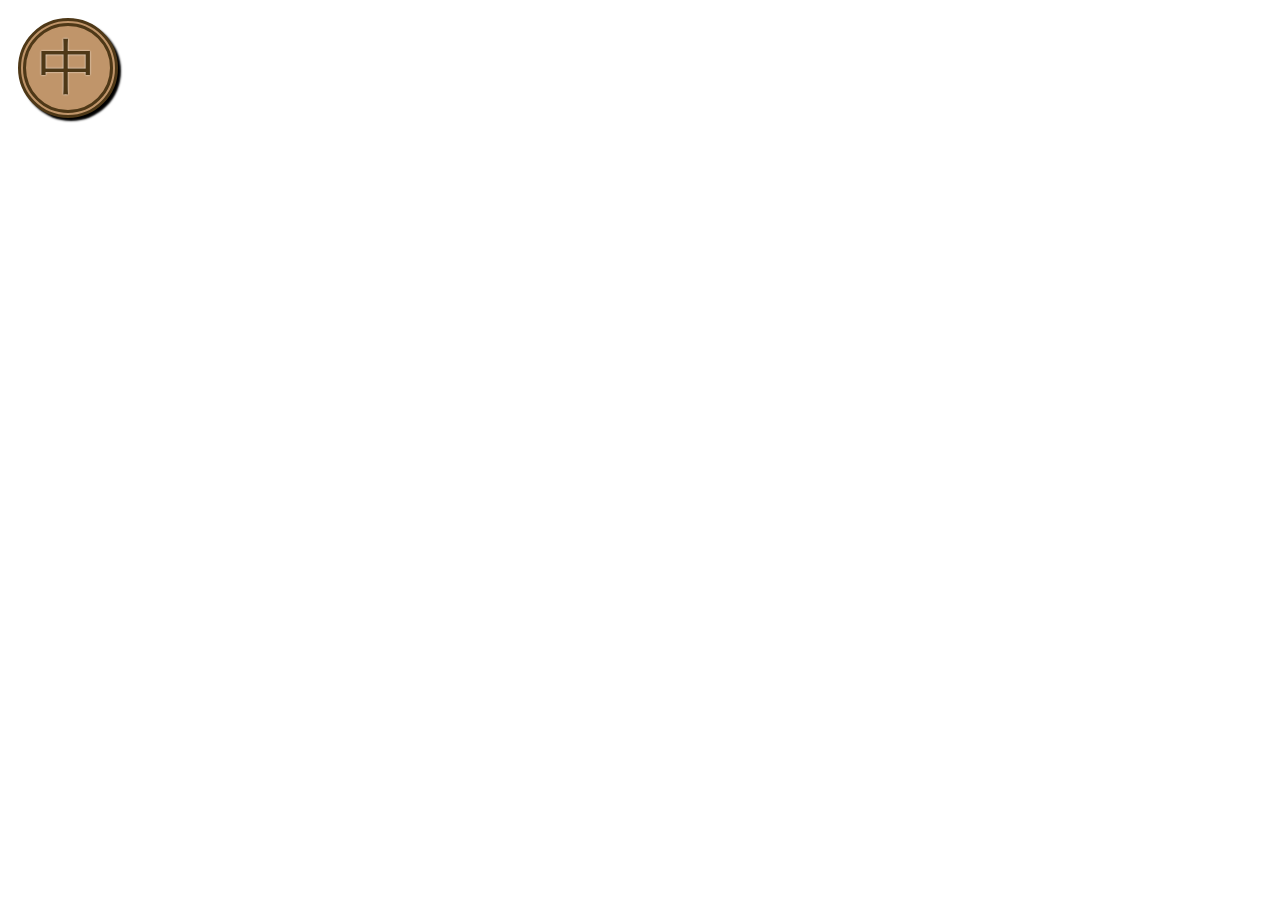
<file: www/cnchess/cnchess.html>
<!doctype html>

<head>
    <meta name="Author" content="Linden">
    <meta name="keywords" content="">
    <meta name="description" content="">
    <meta charset="UTF-8">
    <meta name="viewport" content="width=device-width, initial-scale=1.0, maximum-scale=1.0, user-scalable=0">

    <link rel="stylesheet" href="css/cnchess.css">
    <script type="text/javascript" src="js/cnchess.js" defer> </script>
</head>

<body>
    <div class='pieces black'>中</div>
</body>
</file>
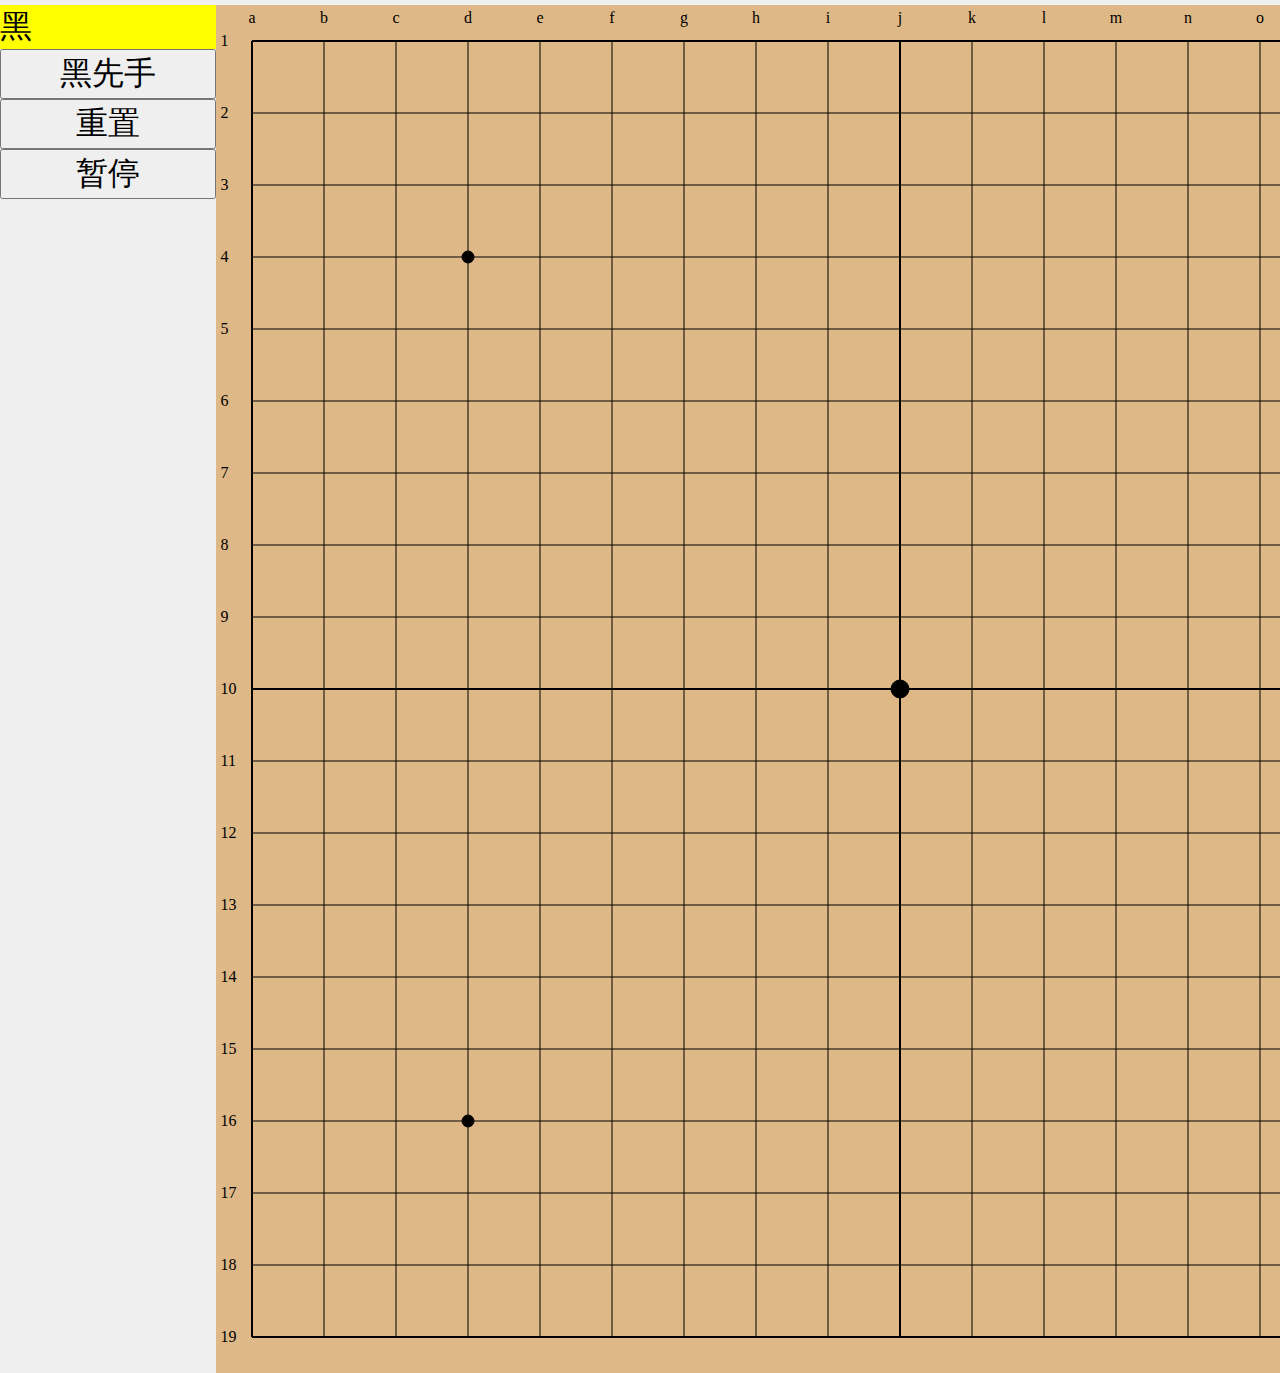
<file: www/gogogo/gogogo.html>
<!DOCTYPE html>
<html>

<head>
    <meta name="Author" content="Linden">
    <meta name="keywords" content="">
    <meta name="description" content="">
    <meta charset="UTF-8">
    <title> GoGoGo </title>

    <link rel="shortcut icon" type="image/x-icon" href="image/favicon.ico" />
    <link rel="stylesheet" href="css/gogogo.css">

    <script type="text/javascript" src="js/gogogo.js" defer> </script>
    <style>

    </style>

</head>

<body>

    <div id="mainframe">

        <div id="leftbar" class="bar">
            <div id="blackbar">黑</div>
            <button type="button" id="blackfirst" style="font-size: 1em;">黑先手</button>
            <button type="button" id="reset" style="font-size: 1em;">重置</button>
            <button type="button" id="forbidgo" style="font-size: 1em;">暂停</button>

            <div id="leftflag" class="flag" > </div>
        </div>
        <div id="rightbar" class="bar">
            <div id="whitebar">白</div>
            <button type="button" id="whitefirst" style="font-size: 1em;">白先手</button>

            <div id="rightflag" class="flag" >  </div>
        </div>

        <div id="container">
            <svg xmlns="http://www.w3.org/2000/svg" version="1.1" id="svggrid"> 
                <defs>
                    <radialGradient id="black" cx=".3" cy=".3" r="60%">
                    <stop offset="0%" stop-color="#bbb"></stop>
                    <stop offset="100%" stop-color="#000"></stop>
                    </radialGradient>

                    <radialGradient id="white" cx=".3" cy=".3" r="0.9">
                        <stop offset="0%" stop-color="#fff"></stop>
                        <stop offset="100%" stop-color="#777"></stop>
                    </radialGradient>
                </defs>
            </svg>

            <div id="go" >  </div>
        </div>
    </div>
</body>

</html>
</file>
<file: www/cnchess/css/cnchess.css>
.pieces {
    width: 84px;
    height: 84px;
    border-radius: 50px;
    border: rgb(78, 56, 23) double 8px;
    background-color: rgb(192, 149, 106);
    margin: auto;
    text-align: center;
    font: 60px "楷體";
    line-height: 84px;
    text-shadow: 0px 0px 2px white;
    box-shadow: 3px 3px 2px black;
    float: left;
    margin: 10px;
}

.red {
    color: rgb(144, 11, 11);
    border-color: rgb(144, 11, 11)
}

.black {
    color: rgb(78, 56, 23)
}
</file>
<file: www/gogogo/css/gogogo.css>
body{
    margin: 0px;
    background: #efefef;
}



/* --------------------------------------- 主内容区 --------------------------------------- */
#mainframe{
    --side-width: 72px;
    --side-height: 72px;

    display: grid;
    grid-template-columns: calc(var(--side-width) * 3) auto calc(var(--side-width) * 3);
    grid-template-areas: "leftbar go rightbar";
    width: calc(var(--side-width) * 3 + var(--side-width) * 19 + var(--side-width) * 3);
    
    margin: auto;
    margin-top: 5px;
}



/* ---------------------------- 信息区域 ---------------------------- */

.bar{
    display: flex;
    flex-direction: column;
    /* justify-content: space-evenly; */

    width: calc(var(--side-width) * 3);
    font-size: 2em;
    max-height: calc(var(--side-width) * 20);
}

#leftbar{
    
    text-align: left;
    grid-area: leftbar;
}
#rightbar{
    
    text-align: right;
    grid-area: rightbar;
}
/* #blackbar{
    flex: 1;
} */

#reset, #forbidgo{
    align-self: auto;
    
}

#leftflag{
    writing-mode: vertical-lr;
}
#rightflag{
    writing-mode: vertical-rl;
}
.flag{

    overflow: hidden;

    display: inline-flex;
    justify-content: center;
    align-items: center;

    /* animation-name: expflag;
    animation-duration: 2s;
    animation-fill-mode: forwards; */
}

@keyframes expflag{
    0%{
        width: inherit;
        height: 0px;
    }
    100%{
        width: inherit;
        height: 300px;
        color: red;
    }
}



/* --------------------------------------- 棋盘区域 --------------------------------------- */
#container{
    position: relative;
    left: 0px;
    top: 0px;

    --cell-height: 72px;
    --cell-width: var(--cell-height);
    
    width: calc(var(--cell-width) * 19);
    height: calc(var(--cell-height) * 19);

    grid-area: go;
}

/* ---------------------------- 棋格区 ---------------------------- */
#go{
    position: absolute;
    left: 0px;
    top: 0px;

    /* border: 1px solid red; */

    display: grid;
    grid-template: repeat(19, var(--cell-width)) / repeat(19, var(--cell-height));

    width: fit-content;
    justify-content: center;
    align-content: center;

    background: transparent;
}
#go:hover{
    cursor: url("../image/cursor.ico"),crosshair;
}

.cell{
    /* border: 1px solid; */

    font-size: 1.5em;
    text-align: center;
    line-height: var(--cell-height);
}

/* ---------------------------- 栅格区 ---------------------------- */
#svggrid{
    position: absolute;
    left: 0px;
    top: 0px;

    width: calc(var(--cell-width) * 19);
    height: calc(var(--cell-height) * 19);

    /* background: rgba(255,255,255,0.7); */
    background: burlywood;
    /* border: 1px solid red; */
}
.goline{
    stroke:black;
    stroke-width:1px;
}
.boldgoline{
    stroke:red;
    stroke-width:2px;
}
.svgcircle{
    stroke: black;
    stroke-width: 1px;
    fill: black;
}

.goyang{
    stroke: transparent;
    stroke-width: 1px;
    fill: url(#black);
}
.goyin{
    stroke: transparent;
    stroke-width: 1px;
    fill: url(#white);
}

line[axis="a"], line[axis="1"], line[axis="s"], line[axis="19"], line[axis="10"], line[axis="j"]{
    stroke: black;
    stroke-width:2px;
}
</file>
